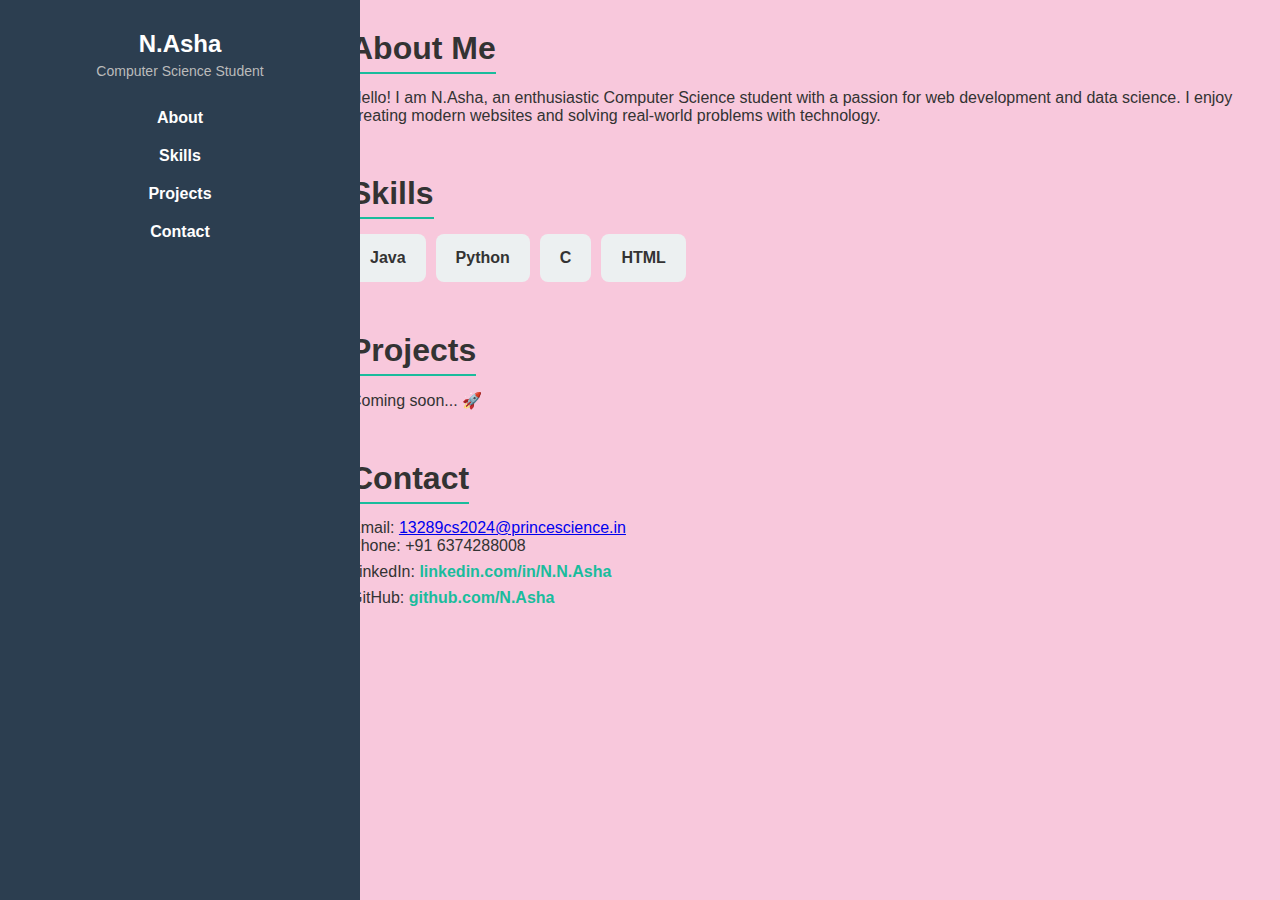
<file: index.html>
<!DOCTYPE html>
<html lang="en" >
<head>
  <meta charset="UTF-8">
  <title>Digital PORTFOLIO </title>
  <link rel="stylesheet" href="./style.css">

</head>
<body>
<!-- partial:index.partial.html -->
<!DOCTYPE html>

<html lang="en">

<head>

  <meta charset="UTF-8">

  <meta name="viewport" content="width=device-width, initial-scale=1.0">

  <title>Student Portfolio</title>

  <link rel="stylesheet" href="style.css">

  <style>

    body {

      font-family: Arial, sans-serif;

      display: flex;

      background: #f8c8dc; /* Baby pink background */

      color: #333;

      margin: 0;

    }

    /* Layout */

    .main-container {

      display: flex;

      width: 100%;

    }

    /* Sidebar */

    .sidebar {

      width: 25%;

      background: #2c3e50;

      color: white;

      text-align: center;

      padding: 30px 20px;

      min-height: 100vh;

      position: fixed;

    }

    .profile-img {

      width: 120px;

      height: 120px;

      border-radius: 50%;

      border: 3px solid #fff;

      margin-bottom: 15px;

    }

    .sidebar h2 {

      margin-bottom: 5px;

    }

    .sidebar p {

      font-size: 14px;

      margin-bottom: 20px;

      color: #bbb;

    }

    .sidebar ul {

      margin: 15px 0;

      padding: 0;

      list-style: none;

    }

    .sidebar ul li a {

      text-decoration: none;

      color: white;

      font-weight: bold;

      display: block;

      padding: 10px;

      transition: color 0.3s;

    }

    .sidebar ul li a:hover {

      color: #1abc9c;

    }

    /* Content */

    .content {

      margin-left: 25%;

      padding: 30px;

      width: 75%;

    }

    section {

      margin-bottom: 50px;

    }

    h1 {

      margin-bottom: 15px;

      border-bottom: 2px solid #1abc9c;

      display: inline-block;

      padding-bottom: 5px;

    }

    /* Skills */

    .skill-cards {

      display: flex;

      flex-wrap: wrap;

      gap: 10px;

    }

    .card {

      background: #ecf0f1;

      padding: 15px 20px;

      border-radius: 8px;

      font-weight: bold;

      transition: transform 0.3s, background 0.3s;

    }

    .card:hover {

      background: #1abc9c;

      color: white;

      transform: scale(1.05);

    }

    /* Contact links */

    .contact-links p {

      margin: 8px 0;

    }

    .contact-links a {

      color: #1abc9c;

      font-weight: bold;

      text-decoration: none;

    }

    .contact-links a:hover {

      text-decoration: underline;

    }

  </style>

</head>

<body>

  <div class="main-container">

    <!-- Sidebar -->

    <aside class="sidebar">

      

      <h2>N.Asha</h2>

      <p>Computer Science Student</p>

      <nav>

        <ul>

          <li><a href="#about">About</a></li>

          <li><a href="#skills">Skills</a></li>

          <li><a href="#projects">Projects</a></li>

          <li><a href="#contact">Contact</a></li>

        </ul>

      </nav>

    </aside>

    <!-- Content -->

    <main class="content">

      <!-- About -->

      <section id="about">

        <h1>About Me</h1>

        <p>

          Hello! I am N.Asha, an enthusiastic Computer Science student

          with a passion for web development and data science.

          I enjoy creating modern websites and solving real-world problems with technology.

        </p>

      </section>

      <!-- Skills -->

      <section id="skills">

        <h1>Skills</h1>

        <div class="skill-cards">

          <div class="card">Java</div>

          <div class="card">Python</div>

          <div class="card">C</div>

          <div class="card">HTML</div>

        </div>

      </section>

      <!-- Projects -->

      <section id="projects">

        <h1>Projects</h1>

        <p>Coming soon... 🚀</p>

      </section>

      <!-- Contact -->

      <section id="contact">

        <h1>Contact</h1>

        <p>Email: <a href="mail to: 1329cs2024@princescience.in">13289cs2024@princescience.in</a></p>

        <p>Phone: +91 6374288008</p>

        <div class="contact-links">

          <p>LinkedIn: <a href="https://www.linkedin.com/in/asha-n-b84a5b37a?utm_source=share&utm_campaign=share_via&utm_content=profile&utm_medium=android_app"target="_blank">linkedin.com/in/N.N.Asha</a></p>

          <p>GitHub: <a href="https://github.com/N.Asha" target="_blank">github.com/N.Asha</a></p>

        </div>

      </section>

    </main>

  </div>

</body>

</html>
<!-- partial -->
  
</body>
</html>
</file>
<file: style.css>
/* Reset */

body, h1, h2, h3, p, ul {

    margin: 0;

    padding: 0;

}

body {

    font-family: Arial, sans-serif;

    display: flex;

    background: #f7f9fc;

    color: #333;

}

/* Layout */

.main-container {

    display: flex;

    width: 100%;

}

/* Sidebar */

.sidebar {

    width: 25%;

    background: #2c3e50;

    color: white;

    text-align: center;

    padding: 30px 20px;

    min-height: 100vh;

    position: fixed;

}

.profile-img {

    width: 120px;

    height: 120px;

    border-radius: 50%;

    border: 3px solid #fff;

    margin-bottom: 15px;

}

.sidebar h2 {

    margin-bottom: 5px;

}

.sidebar p {

    font-size: 14px;

    margin-bottom: 20px;

    color: #bbb;

}

.sidebar ul {

    margin: 15px 0;

}

.sidebar ul li a {

    text-decoration: none;

    color: white;

    font-weight: bold;

    transition: color 0.3s;

}

.sidebar ul li a:hover {

    color: #1abc9c;

}

/* Content */

.content {

    margin-left: 25%;

    padding: 30px;

    width: 75%;

}

section {

    margin-bottom: 50px;

}

h1 {

    margin-bottom: 15px;

    border-bottom: 2px solid #1abc9c;

    display: inline-block;

    padding-bottom: 5px;

}

/* Skills */

.skill-cards {

    display: flex;

    flex-wrap: wrap;

    gap: 10px;

}

.card {

    background: #ecf0f1;

    padding: 15px 20px;

    border-radius: 8px;

    font-weight: bold;

    transition: transform 0.3s, background 0.3s;

}

.card:hover {

    background: #1abc9c;

    color: white;

    transform: scale(1.05);

}

/* Projects */

.project-grid {

    display: grid;

    grid-template-columns: repeat(auto-fit, minmax(220px, 1fr));

    gap: 15px;

}

.project-card {

    background: #fff;

    padding: 20px;

    border-radius: 8px;

    box-shadow: 0 2px 6px rgba(0,0,0,0.1);

    transition: transform 0.3s;

}

.project-card:hover {

    transform: translateY(-5px);

    border-left: 5px solid #1abc9c;

}
</file>
